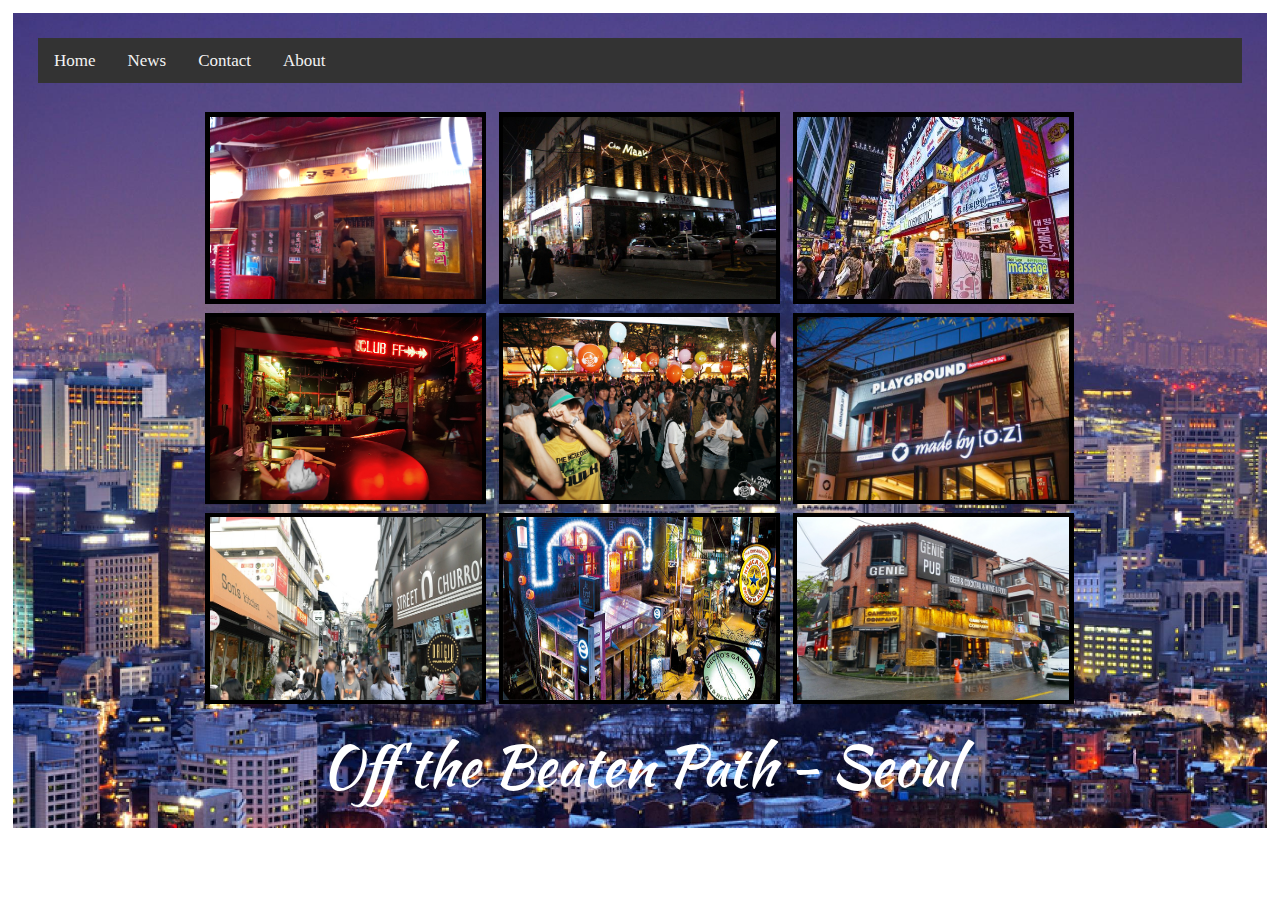
<file: Challenge1/index.html>
<DOCTYPE! html>
<html>
<head>
  <title>Challenge #1</title>
  <link rel="stylesheet" type="text/css" href="style.css">
</head>
<body>
  <div class="container">
    <header class="heading">
      <ul class="topnav" id="myTopnav">
			  <li><a href="#home">Home</a></li>
			  <li><a href="#news">News</a></li>
			  <li><a href="#contact">Contact</a></li>
			  <li><a href="#about">About</a></li>
			  <li class="icon">
			    <a href="javascript:void(0);" onclick="myFunction()">&#9776;</a>
			  </li>
			</ul>

    </header>
    <section class="center-content">
    	<div class="bg">
	      <img src="images/golmokjip.jpg" alt="Korean Pancakes and Wine"><!-- Gol-Mok-Jeep -->

	    </div>
            <div class="bg">
	      <img src="images/chezmaak.jpg" alt="Korean Fusion Food"><!-- Chez Maak -->

	    </div>
	      
	    <div class="bg">
	      <img src="images/gangnam.jpg" alt="Busy Street"><!-- something else -->

	    </div>
	    <div class="bg">
	      <img src="images/clubff.jpg" alt="Grungy Loud Fun"><!-- Club FF -->

	    </div>
	    <div class="bg">
	      <img src="images/hongdaeplayground.jpg" alt="Hongdae Playground"><!-- Hongdae Playground -->

	    </div>
	    <div class="bg">
	      <img src="images/internationalparty.jpeg" alt="Location of International Party"><!-- International Party at Playground -->

	    </div>
            <div class="bg">
	      <img src="images/kyunglidan.jpg" alt="Cute Alleyway"><!-- Kyuglidan Gil -->

	    </div>	   
	    <div class="bg">
	      <img src="images/itaewon.jpg" alt="Excellent Nightlife"><!-- Itaewon Proper -->

	    </div>
	    <div class="bg">
	      <img src="images/hbc.jpg" alt="Excellent Food"><!-- HBC -->

	    </div>
    </section>
    <aside class="left">
    </aside>
    <aside class="right">
    </aside>
    <footer class="footer">
      <h1>Off the Beaten Path - Seoul</h1>
    </footer>
  </div>
</body>
</html>
</file>
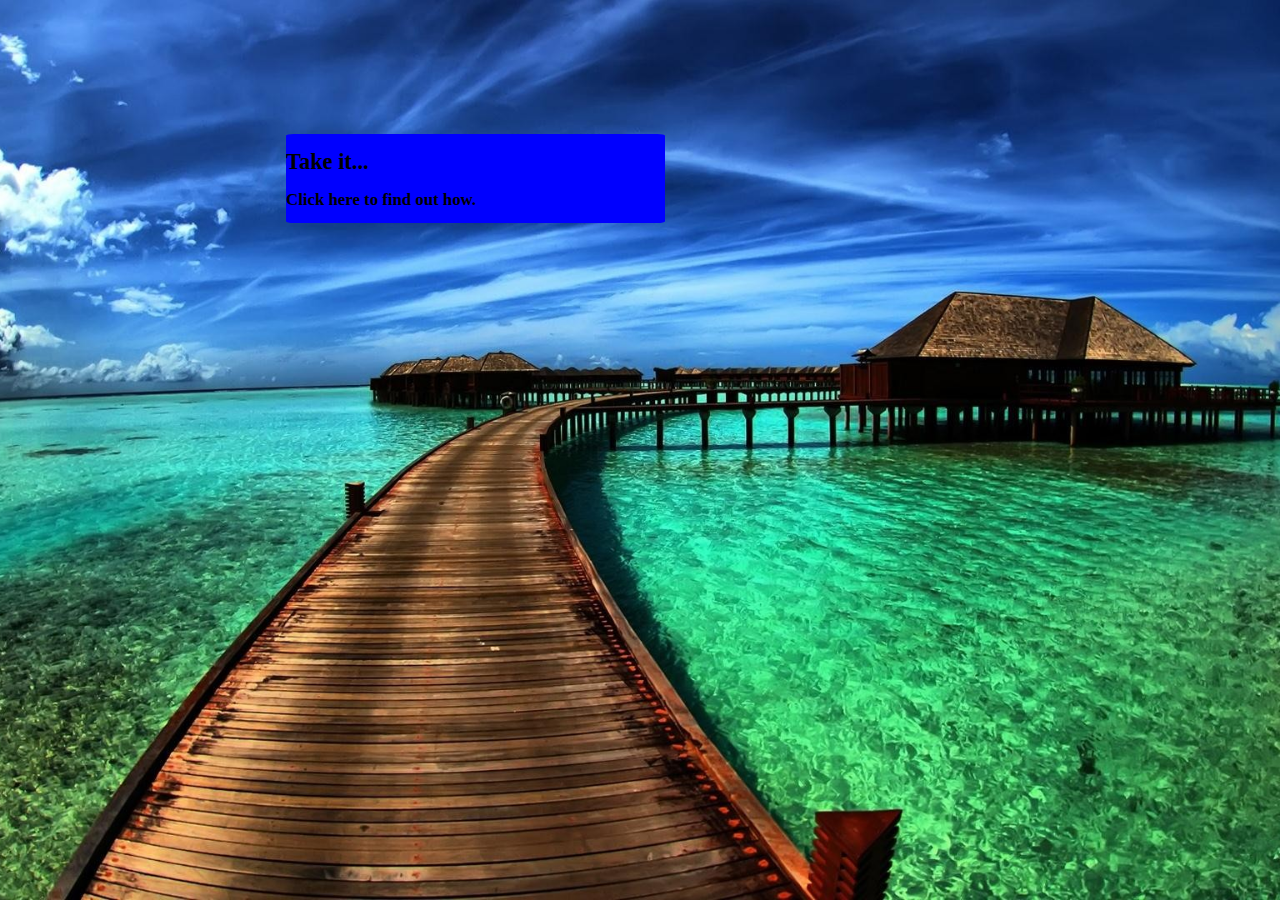
<file: DailyUI#1/index.html>
<DOCTYPE!html>
<html>
<head>
  <title>DailyUI #1</title>
  <link rel="stylesheet" type="text/css" href="style.css">
</head>
<body>
	<div class="signup">
		<h1>Take it...</h1>
		<h2>Click here to find out how.</h2>
		<div class="form">
			<form>

				<label for="first-name">First Name</label>
		  		<input type="text" placeholder="first" id="first-name">

		  		<label for="last-name">Last Name</label>
		  		<input type="text" placeholder="last" id="last-name">

		  		<label for="e-mail">E-mail</label>
		  		<input type="email" placeholder="you@email.com" id="email">

			</form>
		</div>
	</div>
<script src="jquery-3.1.1.min.js"></script>
<script src="application.js"></script>
</body>
</html>
</file>
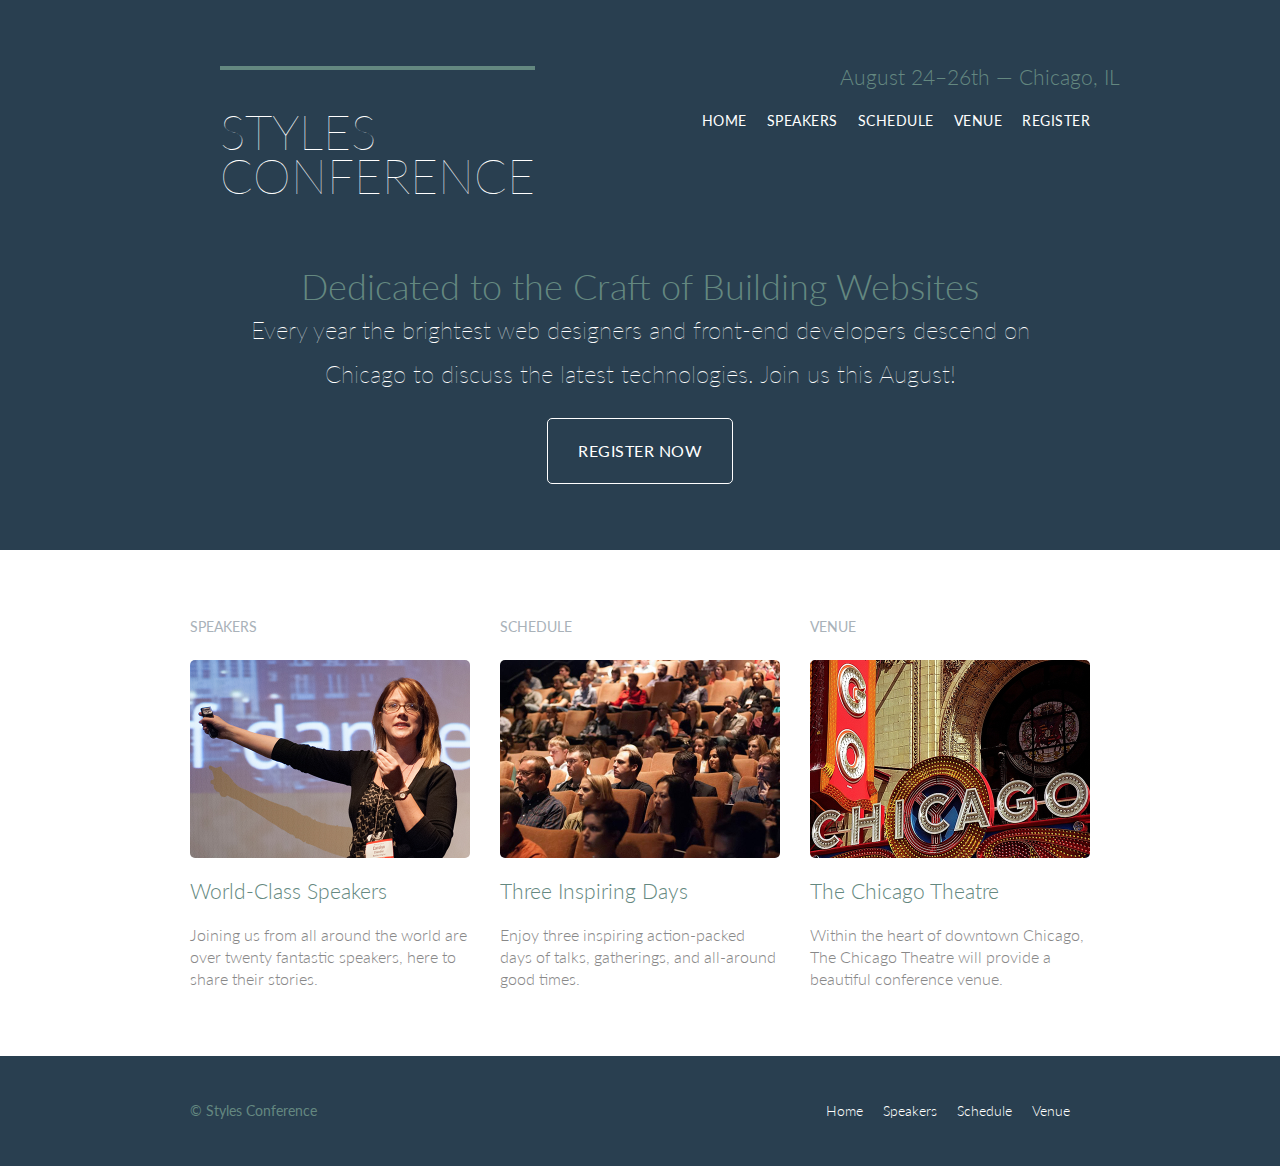
<file: shay-howe/index.html>
<!DOCTYPE html>
<html lang="en">
  <head>
    <meta charset="utf-8">
    <title>Styles Conference</title>
    <link rel="stylesheet" href="assets/stylesheets/main.css">
    <link href="https://fonts.googleapis.com/css?family=Lato" rel="stylesheet">
  </head>
  <body>

  	<header class="primary-header container group">

  		<section  class="container">
	    	<h1 class="logo">
	    		<a href="index.html">Styles <br> Conference</a>
	    	</h1>
    	    <h3 class="tagline">August 24&ndash;26th &mdash; Chicago, IL</h3>
        </section>


    	<nav class="nav primary-nav">
            <ul>
        		<li><a href="index.html">Home</a></li><!--
        		--><li><a href="speakers.html">Speakers</a></li><!--
        		--><li><a href="schedule.html">Schedule</a></li><!--
        		--><li><a href="venue.html">Venue</a></li><!--
        		--><li><a href="register.html">Register</a></li>
            </ul>
    	</nav>

    </header>

    <section class="hero container">
    	<h2>Dedicated to the Craft of Building Websites</h2>
    	<p>Every year the brightest web designers and front-end developers descend on Chicago to discuss the latest technologies. Join us this August!</p>
    	<a href="register.html" class="btn btn-alt">Register Now</a>
    </section>

    <section class="row">

	    <div class="grid">

	    	<!-- Speakers -->

	    	<section class="teaser col-1-3">
	    		<h5>Speakers</h5>
                <a href="speakers.html">
                    <img src="assets/images/home/speakers.jpg" alt="Professional Speaker">
	    			<h3>World-Class Speakers</h3>
	    		</a>
	    		<p>Joining us from all around the world are over twenty fantastic speakers, here to share their stories.</p>
	    	</section><!--

				Schedule

	    	--><section class="teaser col-1-3">
	    		<h5>Schedule</h5>
                <a href="schedule.html">
                    <img src="assets/images/home/schedule.jpg" alt="Schedule">
	    			<h3>Three Inspiring Days</h3>
	  			</a>
	    		<p>Enjoy three inspiring action-packed days of talks, gatherings, and all-around good times.</p>
	    	</section><!--

	    		Venue

	    	--><section class="teaser col-1-3">
		    	<h5>Venue</h5>
                <a href="venue.html">
                    <img src="assets/images/home/venue.jpg" alt="Schedule">
		    		<h3>The Chicago Theatre</h3>
		    	</a>
	    		<p>Within the heart of downtown Chicago, The Chicago Theatre will provide a beautiful conference venue.</p>
	    	</section>

	    </div>

    </section>

    <footer class="primary-footer container group">
			<small>&copy; Styles Conference</small>

    	<nav class="nav">
            <ul>
        		<li><a href="index.html">Home</a></li><!--
        		--><li><a href="speakers.html">Speakers</a></li><!--
        		--><li><a href="schedule.html">Schedule</a></li><!--
        		--><li><a href="venue.html">Venue</a></li><!--
        		--><li><a href="register.html"></a></li>
            </ul>
    	</nav>

    </footer>

  </body>
</html>
</file>
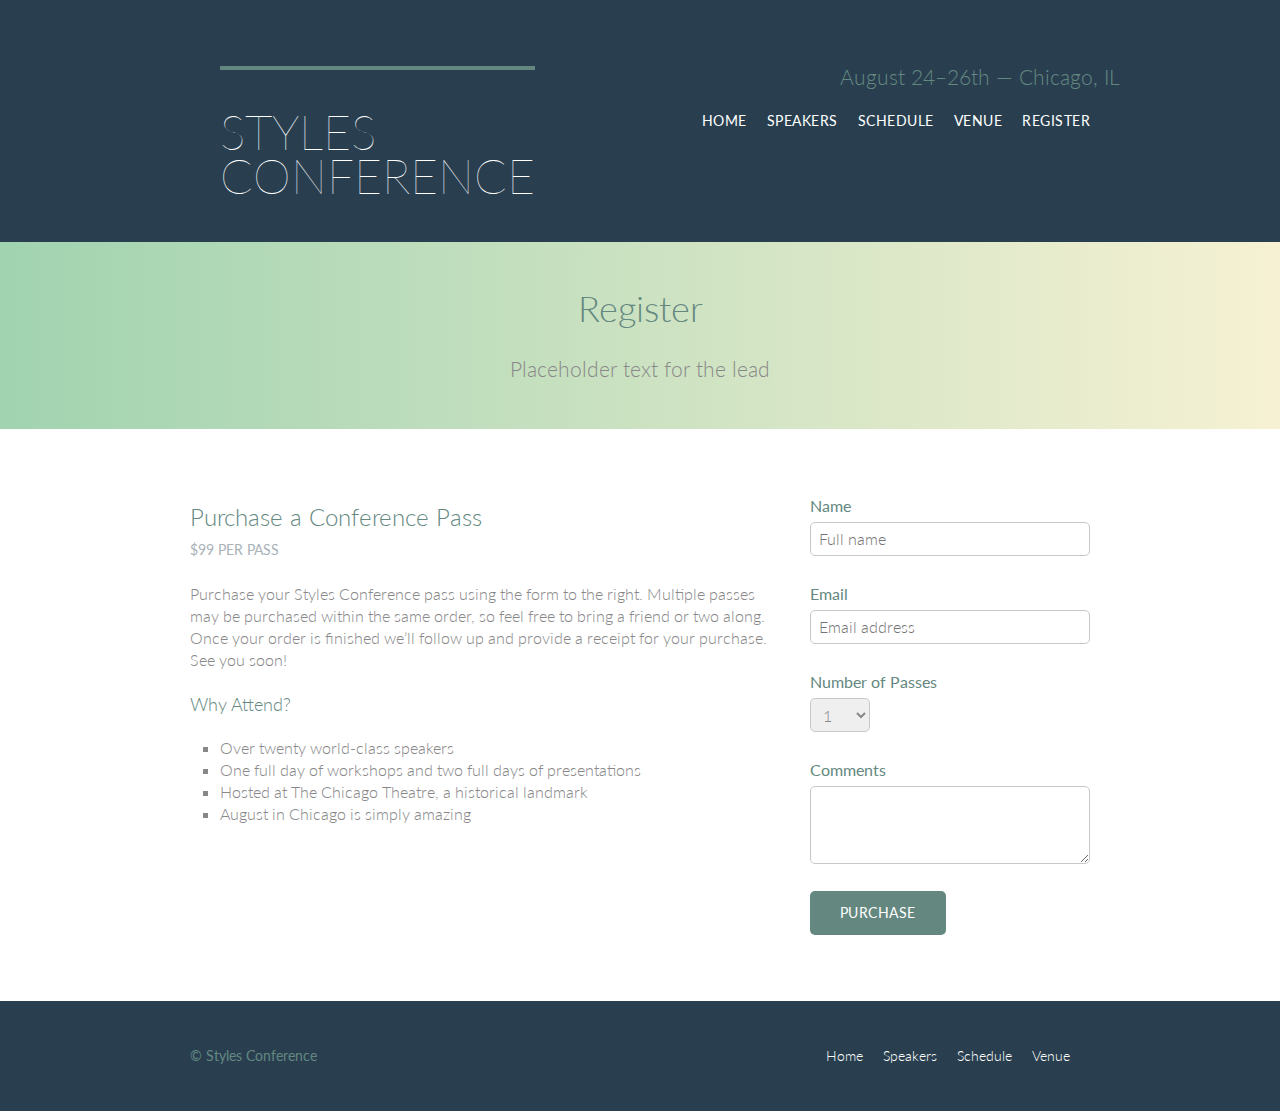
<file: shay-howe/register.html>
<!DOCTYPE html>
<html lang="en">
  <head>
    <meta charset="utf-8">
    <title>Styles Conference</title>
    <link rel="stylesheet" href="assets/stylesheets/main.css">
    <link href="https://fonts.googleapis.com/css?family=Lato" rel="stylesheet">

  </head>
  <body>

    <header class="primary-header container group">

      <section  class="container">
        <h1 class="logo">
          <a href="index.html">Styles <br> Conference</a>
        </h1>
        <h3 class="tagline">August 24&ndash;26th &mdash; Chicago, IL</h3>
      </section>


      <nav class="nav primary-nav">
            <ul>
            <li><a href="index.html">Home</a></li><!--
            --><li><a href="speakers.html">Speakers</a></li><!--
            --><li><a href="schedule.html">Schedule</a></li><!--
            --><li><a href="venue.html">Venue</a></li><!--
            --><li><a href="register.html">Register</a></li>
            </ul>
      </nav>

    </header>

    <section class="row-alt">

      <div class="lead container">
        <h1>Register</h1>
        <p>Placeholder text for the lead</p>
      </div>
      
    </section>

    <section class="row">
      <div class="grid">

        <section class="col-2-3">
          <h2>Purchase a Conference Pass</h2>
            <h5>$99 per Pass</h5>

            <p>Purchase your Styles Conference pass using the form to the right. Multiple passes may be purchased within the same order, so feel free to bring a friend or two along. Once your order is finished we&#8217;ll follow up and provide a receipt for your purchase. See you soon!</p>

            <h4>Why Attend?</h4>

            <ul class="why-attend">
            <li>Over twenty world-class speakers</li>
              <li>One full day of workshops and two full days of presentations</li>
              <li>Hosted at The Chicago Theatre, a historical landmark</li>
              <li>August in Chicago is simply amazing</li>
            </ul>
        </section><!--

        --><form class="col-1-3" action="#" method="post">
          <fieldset class="register-group">

            <label>
              Name
              <input type="text" name="name" placeholder="Full name" required>
            </label>

            <label>
              Email
              <input type="email" name="email" placeholder="Email address" required>
            </label>

            <label>
              Number of Passes
              <select name="quantity" required>
                <option value="1" selected>1</option>
                <option value="2">2</option>
                <option value="3">3</option>
                <option value="4">4</option>
                <option value="5">5</option>
              </select>
            </label>

            <label>
              Comments
              <textarea name="comments"></textarea>
            </label>
          </fieldset>
            <input class="btn btn-default" type="submit" name="submit" value="Purchase">
        </form>

      </div>
    </section>

    <footer class="primary-footer container group">
      <small>&copy; Styles Conference</small>

      <nav class="nav">
            <ul>
            <li><a href="index.html">Home</a></li><!--
            --><li><a href="speakers.html">Speakers</a></li><!--
            --><li><a href="schedule.html">Schedule</a></li><!--
            --><li><a href="venue.html">Venue</a></li><!--
            --><li><a href="register.html"></a></li>
            </ul>
      </nav>

    </footer>


  </body>
</html>
</file>
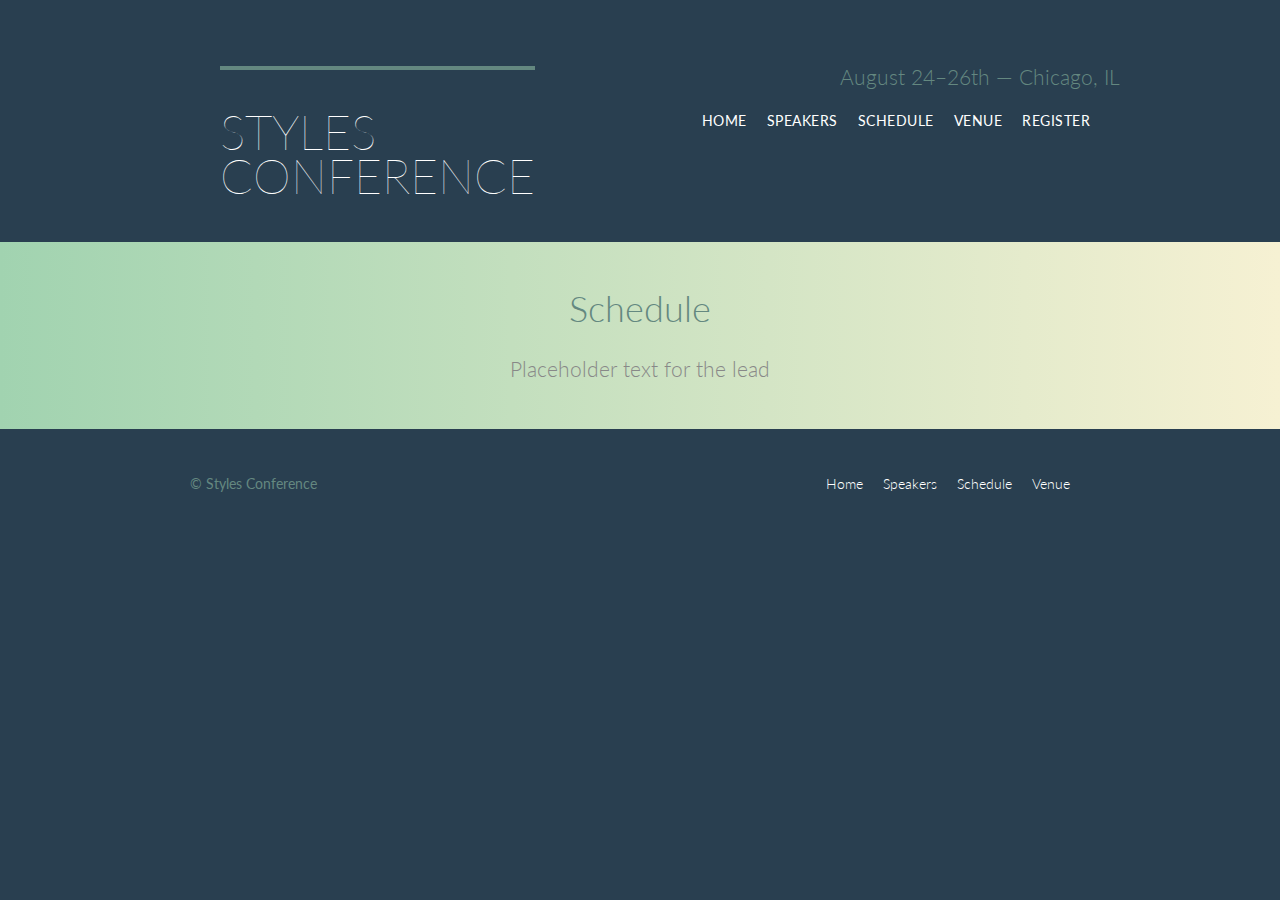
<file: shay-howe/schedule.html>
<!DOCTYPE html>
<html lang="en">
  <head>
    <meta charset="utf-8">
    <title>Styles Conference</title>
    <link rel="stylesheet" href="assets/stylesheets/main.css">
    <link href="https://fonts.googleapis.com/css?family=Lato" rel="stylesheet">

  </head>
  <body>

    <header class="primary-header container group">

      <section  class="container">
        <h1 class="logo">
          <a href="index.html">Styles <br> Conference</a>
        </h1>
        <h3 class="tagline">August 24&ndash;26th &mdash; Chicago, IL</h3>
      </section>


      <nav class="nav primary-nav">
            <ul>
            <li><a href="index.html">Home</a></li><!--
            --><li><a href="speakers.html">Speakers</a></li><!--
            --><li><a href="schedule.html">Schedule</a></li><!--
            --><li><a href="venue.html">Venue</a></li><!--
            --><li><a href="register.html">Register</a></li>
            </ul>
      </nav>

    </header>

    <section class="row-alt">

      <div class="lead container">
        <h1>Schedule</h1>
        <p>Placeholder text for the lead</p>
      </div>
      
    </section>

    <footer class="primary-footer container group">
      <small>&copy; Styles Conference</small>

      <nav class="nav">
            <ul>
            <li><a href="index.html">Home</a></li><!--
            --><li><a href="speakers.html">Speakers</a></li><!--
            --><li><a href="schedule.html">Schedule</a></li><!--
            --><li><a href="venue.html">Venue</a></li><!--
            --><li><a href="register.html"></a></li>
            </ul>
      </nav>

    </footer>


  </body>
</html>
</file>
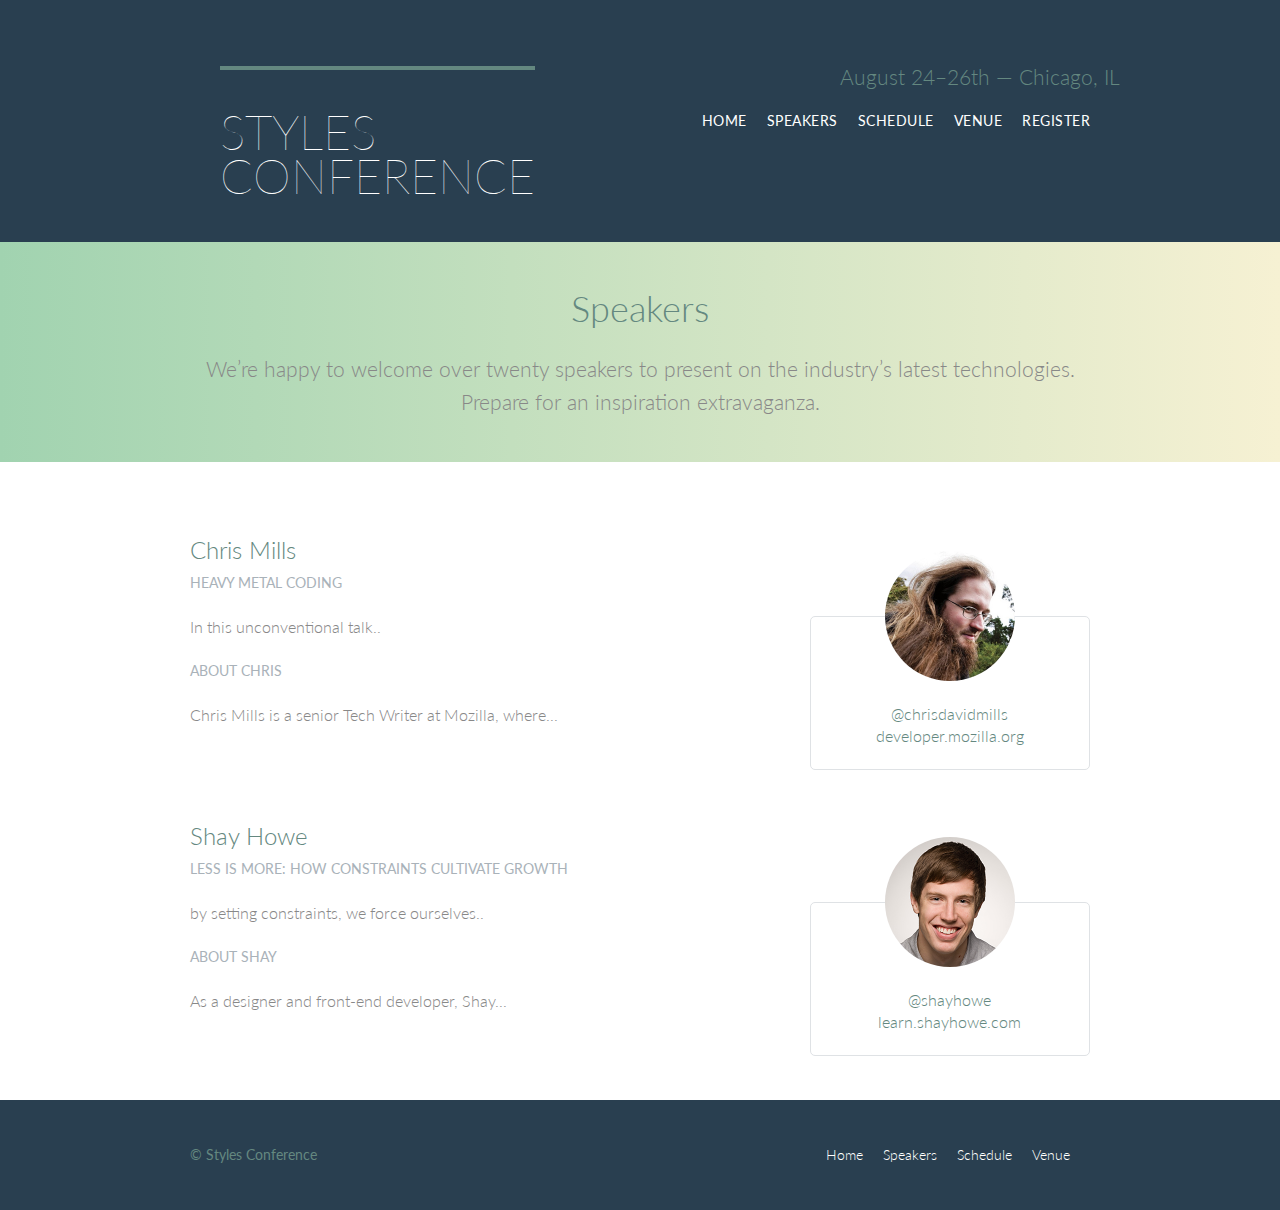
<file: shay-howe/speakers.html>
<!DOCTYPE html>
<html lang="en">
  <head>
    <meta charset="utf-8">
    <title>Styles Conference</title>
    <link rel="stylesheet" href="assets/stylesheets/main.css">
    <link href="https://fonts.googleapis.com/css?family=Lato" rel="stylesheet">

  </head>
  <body>

    <header class="primary-header container group">

      <section  class="container">
        <h1 class="logo">
          <a href="index.html">Styles <br> Conference</a>
        </h1>
        <h3 class="tagline">August 24&ndash;26th &mdash; Chicago, IL</h3>
      </section>


      <nav class="nav primary-nav">
            <ul>
            <li><a href="index.html">Home</a></li><!--
            --><li><a href="speakers.html">Speakers</a></li><!--
            --><li><a href="schedule.html">Schedule</a></li><!--
            --><li><a href="venue.html">Venue</a></li><!--
            --><li><a href="register.html">Register</a></li>
            </ul>
      </nav>

    </header>

    <section class="row-alt">

      <div class="lead container">
        <h1>Speakers</h1>
        <p>We&#8217;re happy to welcome over twenty speakers to present on the industry&#8217;s latest technologies. Prepare for an inspiration extravaganza.</p>
      </div>

    </section>

    <section class="row">
      <div class="grid">

          <!--Chris Mills-->
        <section class="speaker" id="chris-mills">
          <div class="col-2-3">

          <h2>Chris Mills</h2>
            <h5>Heavy Metal Coding</h5>

            <p>In this unconventional talk..</p>

            <h5>About Chris</h5>

            <p>Chris Mills is a senior Tech Writer at Mozilla, where...</p>

          </div><!--
          --><aside class="col-1-3">
            <div class="speaker-info">

              <img src="assets/images/speakers/chris-mills.jpg" alt="Chris Mills">

              <ul>
                <li><a href="https://twitter.com/shayhowe">@chrisdavidmills</a></li>
                <li><a href="http://learn.shayhowe.com/">developer.mozilla.org</a></li>
              </ul>

            </div>
          </aside>
        </section>

          <!--Shay Howe-->
        <section id="shay-howe">
          <div class="col-2-3">

            <h2>Shay Howe</h2>
            <h5>Less Is More: How Constraints Cultivate Growth</h5>

            <p> by setting constraints, we force ourselves..</p>

            <h5>About Shay</h5>

            <p>As a designer and front-end developer, Shay...</p>

          </div><!--
          --><aside class="col-1-3">
            <div class="speaker-info">

            <img src="assets/images/speakers/shay-howe.jpg" alt="Shay Howe">

              <ul>
                <li><a href="https://twitter.com/shayhowe">@shayhowe</a></li>
                <li><a href="http://learn.shayhowe.com/">learn.shayhowe.com</a></li>
              </ul>

            </div>
          </aside>
        </section>

      </div>
    </section>

    <footer class="primary-footer container group">
      <small>&copy; Styles Conference</small>

      <nav class="nav">
            <ul>
            <li><a href="index.html">Home</a></li><!--
            --><li><a href="speakers.html">Speakers</a></li><!--
            --><li><a href="schedule.html">Schedule</a></li><!--
            --><li><a href="venue.html">Venue</a></li><!--
            --><li><a href="register.html"></a></li>
            </ul>
      </nav>

    </footer>


  </body>
</html>
</file>
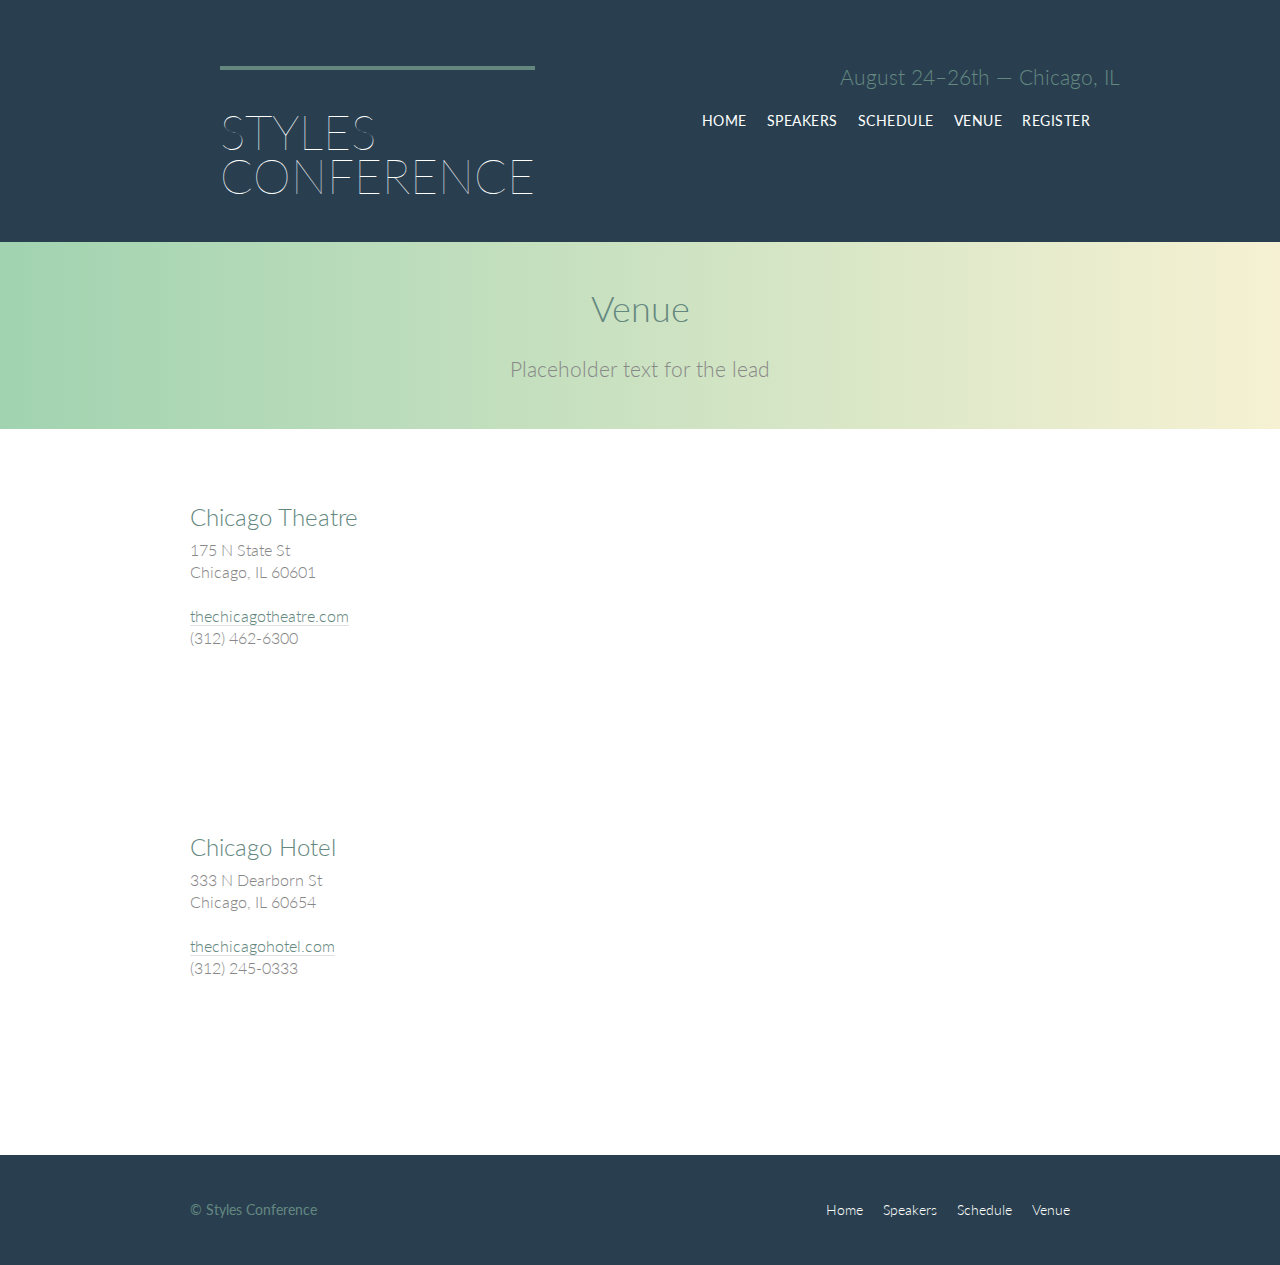
<file: shay-howe/venue.html>
<!DOCTYPE html>
<html lang="en">
  <head>
    <meta charset="utf-8">
    <title>Styles Conference</title>
    <link rel="stylesheet" href="assets/stylesheets/main.css">
    <link href="https://fonts.googleapis.com/css?family=Lato" rel="stylesheet">

  </head>
  <body>

    <header class="primary-header container group">

      <section  class="container">
        <h1 class="logo">
          <a href="index.html">Styles <br> Conference</a>
        </h1>
        <h3 class="tagline">August 24&ndash;26th &mdash; Chicago, IL</h3>
      </section>


      <nav class="nav primary-nav">
            <ul>
            <li><a href="index.html">Home</a></li><!--
            --><li><a href="speakers.html">Speakers</a></li><!--
            --><li><a href="schedule.html">Schedule</a></li><!--
            --><li><a href="venue.html">Venue</a></li><!--
            --><li><a href="register.html">Register</a></li>
            </ul>
      </nav>

    </header>

    <section class="row-alt">

      <div class="lead container">
        <h1>Venue</h1>
        <p>Placeholder text for the lead</p>
      </div>
      
    </section>

    <section class="row">
      <div class="grid">

        <section class="venue-theatre">
          <div class="col-1-3">
            <h2>Chicago Theatre</h2>
            <p>175 N State St <br> Chicago, IL 60601</p>
            <p><a href="http://www.thechicagotheatre.com/">thechicagotheatre.com</a> <br> (312) 462-6300</p>
          </div><!--

          --><iframe class="venue-map col-2-3" src="https://www.google.com/maps/embed?pb=!1m18!1m12!1m3!1d2970.3471181023247!2d-87.6296883204279!3d41.88539137932333!2m3!1f0!2f0!3f0!3m2!1i1024!2i768!4f13.1!3m3!1m2!1s0x880e2ca55810a493%3A0x4700ddf60fcbfad6!2sThe+Chicago+Theatre!5e0!3m2!1sen!2sus!4v1485198520653" width="600" height="450" frameborder="0" style="border:0" allowfullscreen></iframe>
        </section>

        <section class="venue-hotel">
          <div class="col-1-3">
            <h2>Chicago Hotel</h2>
            <p>333 N Dearborn St<br> Chicago, IL 60654</p>
            <p><a href="http://www.thechicagohotel.com/">thechicagohotel.com</a> <br> (312) 245-0333</p>
          </div><!--

          --><iframe class="venue-map col-2-3" src="https://www.google.com/maps/embed?pb=!1m18!1m12!1m3!1d2970.1947648721275!2d-87.63101982042782!3d41.88866827932312!2m3!1f0!2f0!3f0!3m2!1i1024!2i768!4f13.1!3m3!1m2!1s0x880e2cb1da049173%3A0xa5c91d255a775f0b!2sHotel+Chicago+Downtown%2C+Autograph+Collection!5e0!3m2!1sen!2sus!4v1485198636481" width="600" height="450" frameborder="0" style="border:0" allowfullscreen></iframe>
        </section>

      </div>
    </section>

    <footer class="primary-footer container group">
      <small>&copy; Styles Conference</small>

      <nav class="nav">
            <ul>
            <li><a href="index.html">Home</a></li><!--
            --><li><a href="speakers.html">Speakers</a></li><!--
            --><li><a href="schedule.html">Schedule</a></li><!--
            --><li><a href="venue.html">Venue</a></li><!--
            --><li><a href="register.html"></a></li>
            </ul>
      </nav>

    </footer>


  </body>
</html>
</file>
<file: DailyUI#1/style.css>
html { 
  background: url("images/islandbungalo.jpg") no-repeat center center fixed; 
  -webkit-background-size: cover;
  -moz-background-size: cover;
  -o-background-size: cover;
  background-size: cover;
}
input{
	font-size: 2em;
	margin-bottom: 2em;
	margin-left: 10%;
	background-color: transparent;
	border-radius: 10%;
	border-color: transparent;

}
input:first-child{
	margin-top: 1em;
}

label {
	font-size: 2.5em;
	display: block;
	margin-left: 7%;
}
.signup {
	display: inline-block;
	width: 30%;
	height: 10%;
	background-color:blue;
	border-radius: 2%;
	margin-left: 22%;
	margin-top: 10%;
	font-size: 70%;
}
.form {
	display: none;
	background-color: rgba(231, 226, 237, 0.5);
	width: 30%;
	height: 55%;
	border-radius: 2%;
	position: absolute;
	left: 22%;
	top: 30%;
}
</file>
<file: Challenge1/style.css>
/* http://meyerweb.com/eric/tools/css/reset/ 2. v2.0 | 20110126
  License: none (public domain)
*/
@import url('https://fonts.googleapis.com/css?family=Kaushan+Script');

html, body, div, span, applet, object, iframe,
h1, h2, h3, h4, h5, h6, p, blockquote, pre,
a, abbr, acronym, address, big, cite, code,
del, dfn, em, img, ins, kbd, q, s, samp,
small, strike, strong, sub, sup, tt, var,
b, u, i, center,
dl, dt, dd, ol, ul, li,
fieldset, form, label, legend,
table, caption, tbody, tfoot, thead, tr, th, td,
article, aside, canvas, details, embed,
figure, figcaption, footer, header, hgroup,
menu, nav, output, ruby, section, summary,
time, mark, audio, video {
  margin: 0;
  padding: 0;
  border: 0;
  font-size: 100%;
  font: inherit;
  vertical-align: baseline;
}
/* HTML5 display-role reset for older browsers */
article, aside, details, figcaption, figure,
footer, header, hgroup, menu, nav, section {
  display: block;
}
body {
  line-height: 1;
}
ol, ul {
  list-style: none;
}
blockquote, q {
  quotes: none;
}
blockquote:before, blockquote:after,
q:before, q:after {
  content: '';
  content: none;
}
table {
  border-collapse: collapse;
  border-spacing: 0;
}
h1 {
	font-size: 350%;
	font-family: 'Kaushan Script', cursive;
	color: white;
}

.container{
	background-color: lightblue;
	background-image: url("images/seoulnight.jpg");
	background-size: cover;
	margin: 1%;
}

.heading {
	height: 5%;
	width: auto;
	padding: 2%;
}

.center-content {
	/*background-color: floralwhite;*/
	height: 70%;
	width: 70%;
	margin: auto;
	display: inline-block;
}

.left {

	height: 70%;
	width: 15%;
	float: left;
}

.right {

	height: 70%;
	width: 15%;
	float: right;
	display: inline-block;
}

.footer {

	height: 10%;
	width: 100%;
	text-align: center;
}

.bg{
	display: inline-block;
	width: 31%;
	height: 29%;
	padding: 0.5%;
	margin: 0.5%;
	background-color: black;
}
img {
    height: 100px;
    min-height: 100%;
    width: 100%;
}

/* Remove margins and padding from the list, and add a black background color */
ul.topnav {
    list-style-type: none;
    margin: 0;
    padding: 0;
    overflow: hidden;
    background-color: #333;
}

/* Float the list items side by side */
ul.topnav li {
	float: left;
}

/* Style the links inside the list items */
ul.topnav li a {
    display: inline-block;
    color: #f2f2f2;
    text-align: center;
    padding: 14px 16px;
    text-decoration: none;
    transition: 0.3s;
    font-size: 17px;
}

/* Change background color of links on hover */
ul.topnav li a:hover {
	background-color: #555;
}

/* Hide the list item that contains the link that should open and close the topnav on small screens */
ul.topnav li.icon {
	display: none;
}
</file>
<file: shay-howe/assets/stylesheets/main.css>
/* http://meyerweb.com/eric/tools/css/reset/ 
   v2.0 | 20110126
   License: none (public domain)
*/

html, body, div, span, applet, object, iframe,
h1, h2, h3, h4, h5, h6, p, blockquote, pre,
a, abbr, acronym, address, big, cite, code,
del, dfn, em, img, ins, kbd, q, s, samp,
small, strike, strong, sub, sup, tt, var,
b, u, i, center,
dl, dt, dd, ol, ul, li,
fieldset, form, label, legend,
table, caption, tbody, tfoot, thead, tr, th, td,
article, aside, canvas, details, embed, 
figure, figcaption, footer, header, hgroup, 
menu, nav, output, ruby, section, summary,
time, mark, audio, video {
	margin: 0;
	padding: 0;
	border: 0;
	font-size: 100%;
	font: inherit;
	vertical-align: baseline;
}
/* HTML5 display-role reset for older browsers */
article, aside, details, figcaption, figure, 
footer, header, hgroup, menu, nav, section {
	display: block;
}
body {
	line-height: 1;
}
ol, ul {
	list-style: none;
}
blockquote, q {
	quotes: none;
}
blockquote:before, blockquote:after,
q:before, q:after {
	content: '';
	content: none;
}
table {
	border-collapse: collapse;
	border-spacing: 0;
}

/*
  ========================================
  Custom styles
  ========================================
*/
body {
	background: #293f50;
  color: #888;
  font: 300 16px/22px "Lato", "Open Sans", "Helvetica Neue", Helvetica, Arial, sans-serif;
}

h1, h2, h3, h4 {
  color: #648880;
}

h1 {
  font-size: 36px;
  line-height: 44px;
}

h2 {
  font-size: 24px;
  line-height: 44px;
}

h3 {
  font-size: 21px;
}

h4 {
  font-size: 18px;
}

h5 {
  color: #a9b2b9;
  font-size: 14px;
  font-weight: 400;
  text-transform: uppercase;
}

strong {
  font-weight: 400;
}

cite, em {
  font-style: italic;
}

/*
  ========================================
  Links
  ========================================
*/

a:hover {
  color: #a9b2b9;
}

a {
  color: #648880;
  text-decoration: none;
}

p a {
	border-bottom: 1px solid #dfe2e5;
}

.primary-header a,
.primary-footer a {
	color: #fff;
}

.primary-header a:hover,
.primary-footer a:hover {
	color: #648880;
}


/*
  ========================================
  Grid
  ========================================
*/

*,
*:before,
*:after {
  -webkit-box-sizing: border-box;
     -moz-box-sizing: border-box;
          box-sizing: border-box;
}

.container,
.grid {
  margin: 0 auto;
  width: 960px;
}

.container {
  padding-left: 30px;
  padding-right: 30px;
}
.col-1-3 {
  width: 33.33%;
}

.col-2-3 {
  width: 66.66%;
}

.col-1-3,
.col-2-3 {
  display: inline-block;
  vertical-align: top;
}

.grid,
.col-1-3,
.col-2-3 {
  padding-left: 15px;
  padding-right: 15px;
}


/*
  ========================================
  Clearfix
  ========================================
*/
.group:before,
.group:after {
  content: "";
  display: table;
}
.group:after {
  clear: both;
}
.group {
  clear: both;
  *zoom: 1;
}

/*
  ========================================
  Rows
  ========================================
*/

.row {
  background: #fff;
  padding: 66px 0 44px 0;
}

.row,
.row-alt {
	min-width: 960px;
}

.row-alt {
   background: #cbe2c1;
   background: -webkit-linear-gradient(to right, #a1d3b0, #f6f1d3);
   background: -moz-linear-gradient(to right, #a1d3b0, #f6f1d3);
   background: linear-gradient(to right, #a1d3b0, #f6f1d3);
   padding: 44px 0 22px 0;
 }

/*
  ========================================
  Typography
  ========================================
*/

h1, h3, h4, h5, p {
  margin-bottom: 22px;
}

/*
  ========================================
  Leads
  ========================================
*/

.lead {
  text-align: center;
}
.lead p {
  font-size: 21px;
  line-height: 33px;
}


/*
  ========================================
  Buttons
  ========================================
*/
.btn-default {
  border: 0;
  background: #648880;
  padding: 11px 30px;
  font-size: 14px;
}
.btn-default:hover {
  background: #77a198;
}

.btn {
  border-radius: 5px;
  color: #fff;
  cursor: pointer;
  display: inline-block;
  font-weight: 400;
  letter-spacing: .5px;
  margin: 0;
  text-transform: uppercase;
}


.btn-alt {
  border: 1px solid #fff;
  padding: 10px 30px;
}

.btn-alt:hover {
  background: #fff;
  color: #648880;
}




/*
  ========================================
  Navigation
  ========================================
*/

.nav {
  text-align: right;
}
.nav li {
  display: inline-block;
  margin: 0 10px;
  vertical-align: top;
}

.nav li:last-child {
  margin-right: 0;
}


/*
  ========================================
  Home
  ========================================
*/

.hero {
	color: #fff;
	line-height: 44px;
  padding: 22px 80px 66px 80px;
  text-align: center;
}

.hero h2 {
	font-size: 36px;
}

.hero p {
	font-size: 24px;
	font-weight: 100;
}

.teaser a:hover h3 {
	color: #a9b2b9;
}

.teaser img {
  border-radius: 5px;
  display: block;
  margin-bottom: 22px;
  max-width: 100%
}


/*
  ========================================
  Speakers
  ========================================
*/
  
.speaker-info {
  border: 1px solid #dfe2e5;
  border-radius: 5px;
  margin-top: 88px;
  padding-bottom: 22px;
  text-align: center;
}

.speaker-info img {
  border-radius: 50%;
  height: 130px;
  margin: -66px 0 22px 0;
  vertical-align: top;
}


.speaker {
  margin-bottom: 44px;
}

/*
  ========================================
  Venue
  ========================================
*/

.venue-theatre {
  margin-bottom: 66px;
}
.venue-hotel {
  margin-bottom: 22px;
}

.venue-map {
  height: 264px;
}

/*
  ========================================
  Register
  ========================================
*/

.why-attend {
  list-style: square;
  margin: 0 0 22px 30px;
}

form {
  margin-bottom: 22px;
}
input,
select,
textarea {
  font: 300 16px/22px "Lato", "Open Sans", "Helvetica Neue", Helvetica, Arial, sans-serif;
}

.register-group label {
  color: #648880;
  cursor: pointer;
  font-weight: 400;
}
.register-group input,
.register-group select,
.register-group textarea {
  border: 1px solid #c6c9cc;
  border-radius: 5px;
  color: #888;
  display: block;
  margin: 5px 0 27px 0;
  padding: 5px 8px;
}
.register-group input,
.register-group textarea {
  width: 100%;
}
.register-group select {
  height: 34px;
  width: 60px;
}
.register-group textarea {
  height: 78px;
}



/*
  ========================================
  Primary header
  ========================================
*/

.logo {
  border-top: 4px solid #648880;
  float: left;
  font-size: 48px;
  font-weight: 100;
  letter-spacing: .5px
  line-height: 44px;
  padding: 40px 0 22px 0;
  text-transform: uppercase;
}

.tagline {
	margin: 66px 0 22px 0;
	text-align: right;
}

.primary-nav {
	font-size: 14px;
	font-weight: 400;
	letter-spacing: .5px;
	text-transform: uppercase;
}

/*
  ========================================
  Primary footer
  ========================================
*/

.primary-footer {
	color: #648880;
	font-size: 14px;
  padding-bottom: 44px;
  padding-top: 44px;
}

.primary-footer small {
  float: left;
  font-weight: 400;
}
</file>
